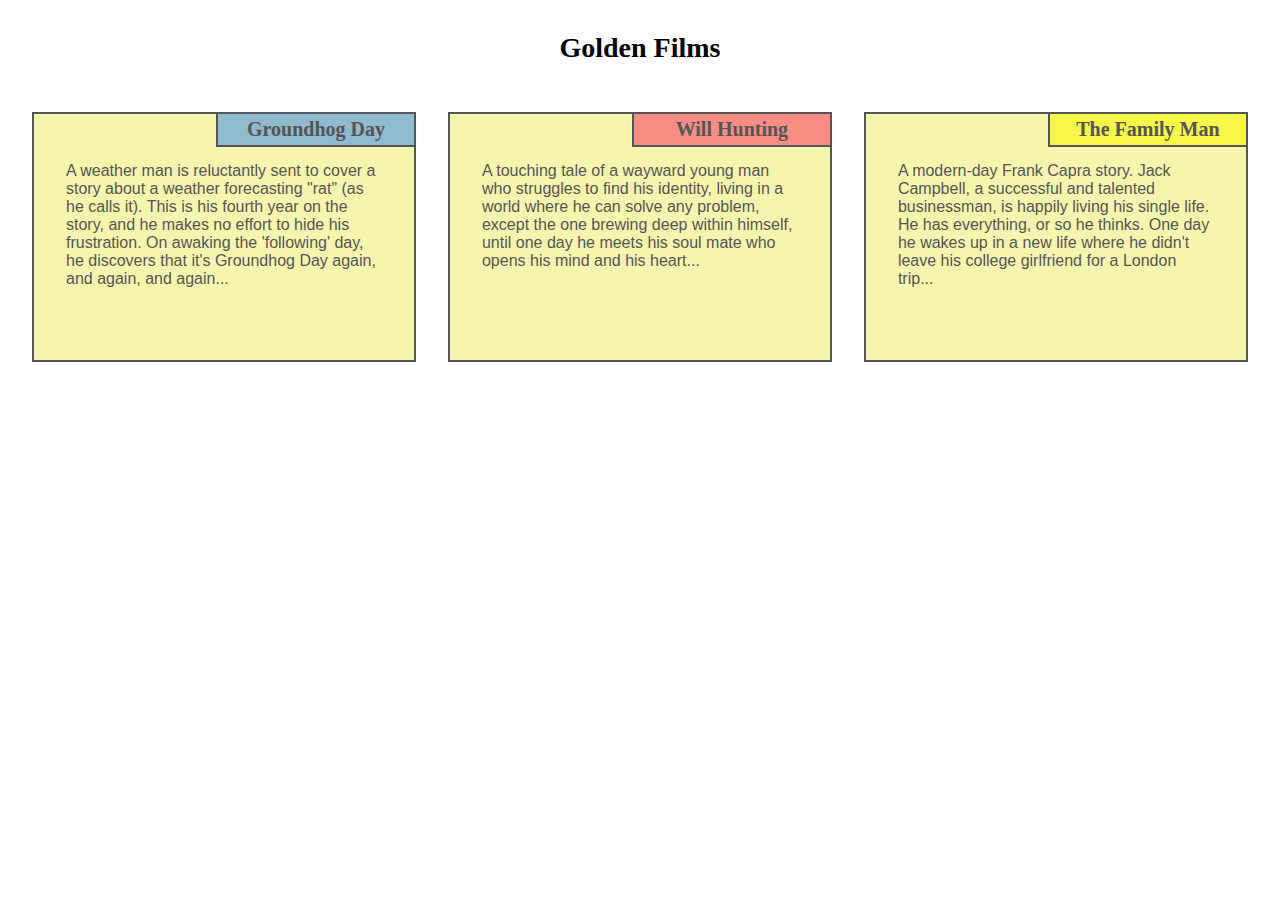
<file: module2/index.html>
<!DOCTYPE html>
<html lang="en">
  <head>
    <meta charset="UTF-8" />
    <meta http-equiv="X-UA-Compatible" content="IE=edge" />
    <meta name="viewport" content="width=device-width, initial-scale=1.0" />
    <link rel="stylesheet" href="css/styles.css" />
    <title>Golden Films</title>
  </head>
  <body>
    <article>
      <h1>Golden Films</h1>
      <div class="row">
        <section class="col-lg-4 col-md-6 col-xs-12">
          <h2>Groundhog Day</h2>
          <p>
            A weather man is reluctantly sent to cover a story about a weather
            forecasting "rat" (as he calls it). This is his fourth year on the
            story, and he makes no effort to hide his frustration. On awaking
            the 'following' day, he discovers that it's Groundhog Day again, and
            again, and again...
          </p>
        </section>
        <section class="col-lg-4 col-md-6 col-xs-12">
          <h2>Will Hunting</h2>
          <p>
            A touching tale of a wayward young man who struggles to find his
            identity, living in a world where he can solve any problem, except
            the one brewing deep within himself, until one day he meets his soul
            mate who opens his mind and his heart...
          </p>
        </section>
        <section class="col-lg-4 col-md-12 col-xs-12">
          <h2>The Family Man</h2>
          <p>
            A modern-day Frank Capra story. Jack Campbell, a successful and
            talented businessman, is happily living his single life. He has
            everything, or so he thinks. One day he wakes up in a new life where
            he didn't leave his college girlfriend for a London trip...
          </p>
        </section>
      </div>
    </article>
  </body>
</html>
</file>
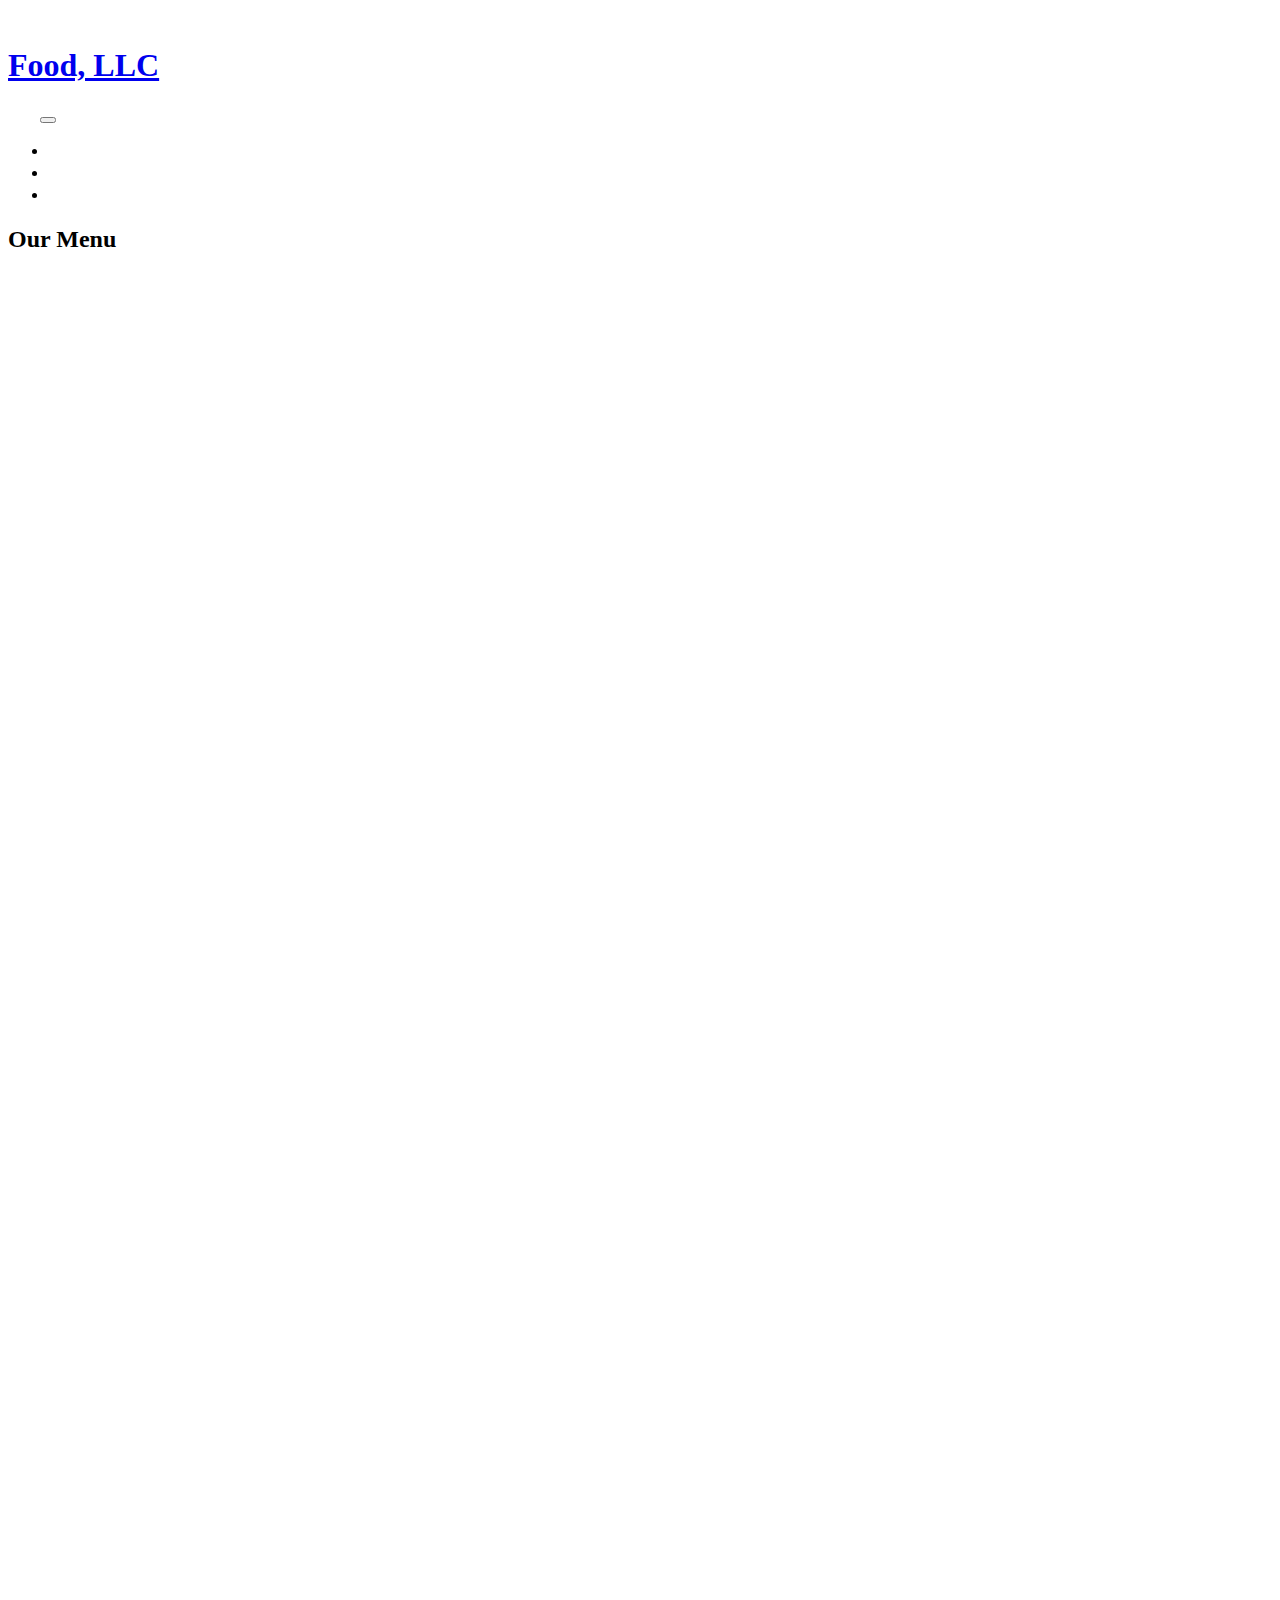
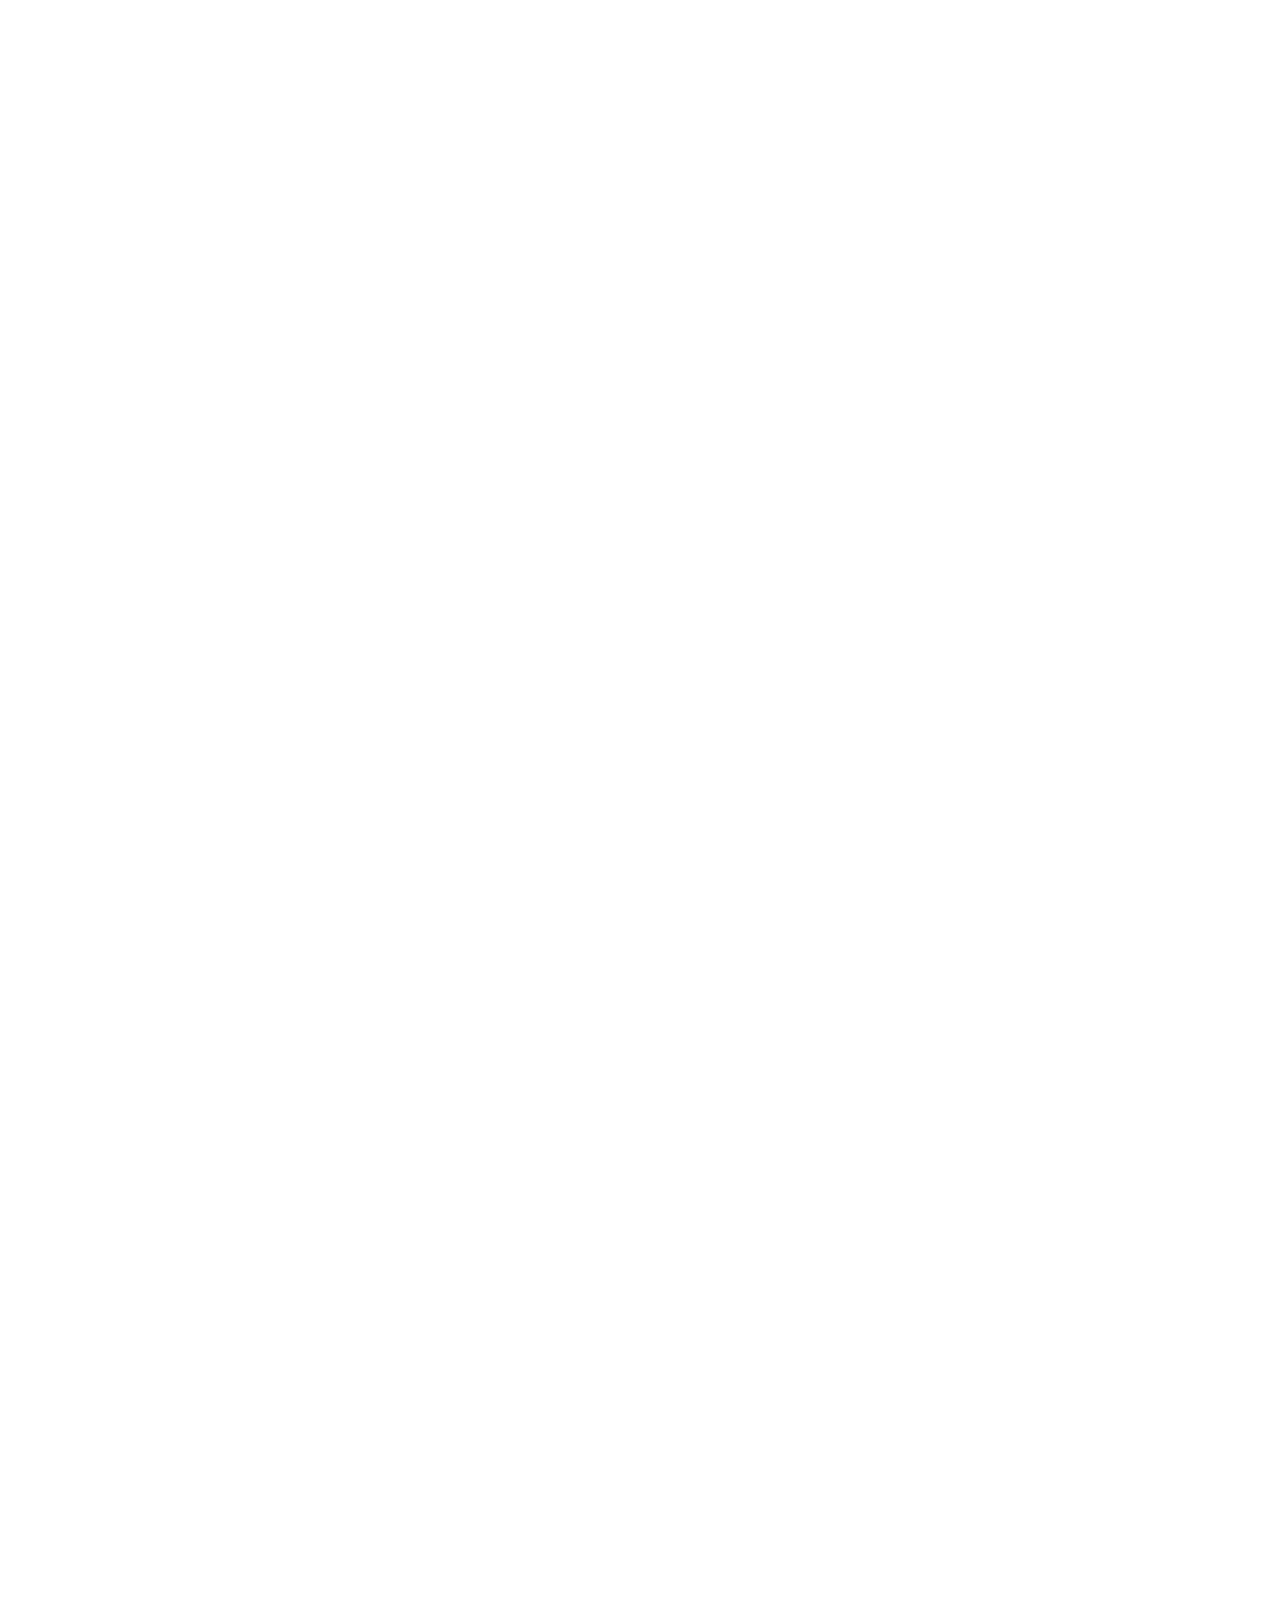
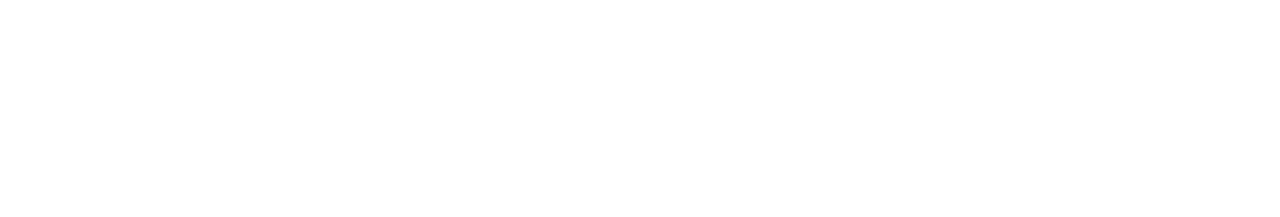
<file: module3/index.html>
<!DOCTYPE html>
<html lang="en">
  <head>
    <meta charset="UTF-8" />
    <meta http-equiv="X-UA-Compatible" content="IE=edge" />
    <meta name="viewport" content="width=device-width, initial-scale=1.0" />
    <title>Restaurant Menu</title>
    <link
      href="https://cdn.jsdelivr.net/npm/bootstrap@5.2.0/dist/css/bootstrap.min.css"
      rel="stylesheet"
      integrity="sha384-gH2yIJqKdNHPEq0n4Mqa/HGKIhSkIHeL5AyhkYV8i59U5AR6csBvApHHNl/vI1Bx"
      crossorigin="anonymous"
    />
    <script
      src="https://cdn.jsdelivr.net/npm/bootstrap@5.2.0/dist/js/bootstrap.bundle.min.js"
      integrity="sha384-A3rJD856KowSb7dwlZdYEkO39Gagi7vIsF0jrRAoQmDKKtQBHUuLZ9AsSv4jD4Xa"
      crossorigin="anonymous"
    ></script>
    <link rel="stylesheet" href="css/style.css" />
  </head>
  <body>
    <header>
      <nav id="navbar-container" class="navbar navbar-expand-lg bg-light">
        <div class="container-fluid g-0">
          <a class="navbar-brand" href="#"><h1>Food, LLC</h1></a>
          <button
            class="navbar-toggler d-block d-md-none"
            type="button"
            data-bs-toggle="collapse"
            data-bs-target="#navbarSupportedContent"
            aria-controls="navbarSupportedContent"
            aria-expanded="false"
            aria-label="Toggle navigation"
          >
            <span class="navbar-toggler-icon"></span>
          </button>
          <div class="collapse navbar-collapse" id="navbarSupportedContent">
            <ul class="navbar-nav me-auto mb-lg-0 bg-secondary">
              <li class="nav-item d-block d-md-none">
                <a class="nav-link text-center" href="#chicken">Chicken</a>
              </li>
              <li class="nav-item d-block d-md-none">
                <a class="nav-link text-center" href="#beef">Beef</a>
              </li>
              <li class="nav-item d-block d-md-none">
                <a class="nav-link text-center" href="#sushi">Sushi</a>
              </li>
            </ul>
          </div>
        </div>
      </nav>
    </header>

    <main>
      <h2 class="text-center mt-4">Our Menu</h2>

      <div id="menu-container" class="container-fluid">
        <div class="row">
          <section class="bg-secondary col-xs-12" id="chicken">
            <h3 class="text-center">Chicken</h3>
            <p>
              Lorem ipsum dolor, sit amet consectetur adipisicing elit. Maxime
              dolor fuga ratione sequi modi velit deleniti non eius corporis in,
              porro quo obcaecati ipsa consectetur dolorem tempora officia, nemo
              vero? Lorem ipsum dolor, sit amet consectetur adipisicing elit.
              Maxime dolor fuga ratione sequi modi velit deleniti non eius
              corporis in, porro quo obcaecati ipsa consectetur dolorem tempora
              officia, nemo vero?
            </p>
          </section>

          <section class="bg-secondary col-xs-12" id="beef">
            <h3 class="text-center">Beef</h3>
            <p>
              Lorem ipsum dolor, sit amet consectetur adipisicing elit. Maxime
              dolor fuga ratione sequi modi velit deleniti non eius corporis in,
              porro quo obcaecati ipsa consectetur dolorem tempora officia, nemo
              vero? Lorem ipsum dolor, sit amet consectetur adipisicing elit.
              Maxime dolor fuga ratione sequi modi velit deleniti non eius
              corporis in, porro quo obcaecati ipsa consectetur dolorem tempora
              officia, nemo vero? Lorem ipsum dolor, sit amet consectetur
              adipisicing elit. Maxime dolor fuga ratione sequi modi velit
              deleniti non eius corporis in, porro quo obcaecati ipsa
              consectetur dolorem tempora officia, nemo vero? Lorem ipsum dolor,
              sit amet consectetur adipisicing elit. Maxime dolor fuga ratione
              sequi modi velit deleniti non eius corporis in, porro quo
              obcaecati ipsa consectetur dolorem tempora officia, nemo vero?
              Lorem ipsum dolor, sit amet consectetur adipisicing elit. Maxime
              dolor fuga ratione sequi modi velit deleniti non eius corporis in,
              porro quo obcaecati ipsa consectetur dolorem tempora officia, nemo
              vero? Lorem ipsum dolor, sit amet consectetur adipisicing elit.
              Maxime dolor fuga ratione sequi modi velit deleniti non eius
              corporis in, porro quo obcaecati ipsa consectetur dolorem tempora
              officia, nemo vero?
            </p>
          </section>

          <section class="bg-secondary col-xs-12" id="sushi">
            <h3 class="text-center">Sushi</h3>
            <p>
              Lorem ipsum dolor, sit amet consectetur adipisicing elit. Maxime
              dolor fuga ratione sequi modi velit deleniti non eius corporis in,
              porro quo obcaecati ipsa consectetur dolorem tempora officia, nemo
              vero? Lorem ipsum dolor, sit amet consectetur adipisicing elit.
              Maxime dolor fuga ratione sequi modi velit deleniti non eius
              corporis in, porro quo obcaecati ipsa consectetur dolorem tempora
              officia, nemo vero? Lorem ipsum dolor, sit amet consectetur
              adipisicing elit. Maxime dolor fuga ratione sequi modi velit
              deleniti non eius corporis in, porro quo obcaecati ipsa
              consectetur dolorem tempora officia, nemo vero? Lorem ipsum dolor,
              sit amet consectetur adipisicing elit. Maxime dolor fuga ratione
              sequi modi velit deleniti non eius corporis in, porro quo
              obcaecati ipsa consectetur dolorem tempora officia, nemo vero?
            </p>
          </section>
        </div>
      </div>
    </main>
  </body>
</html>
</file>
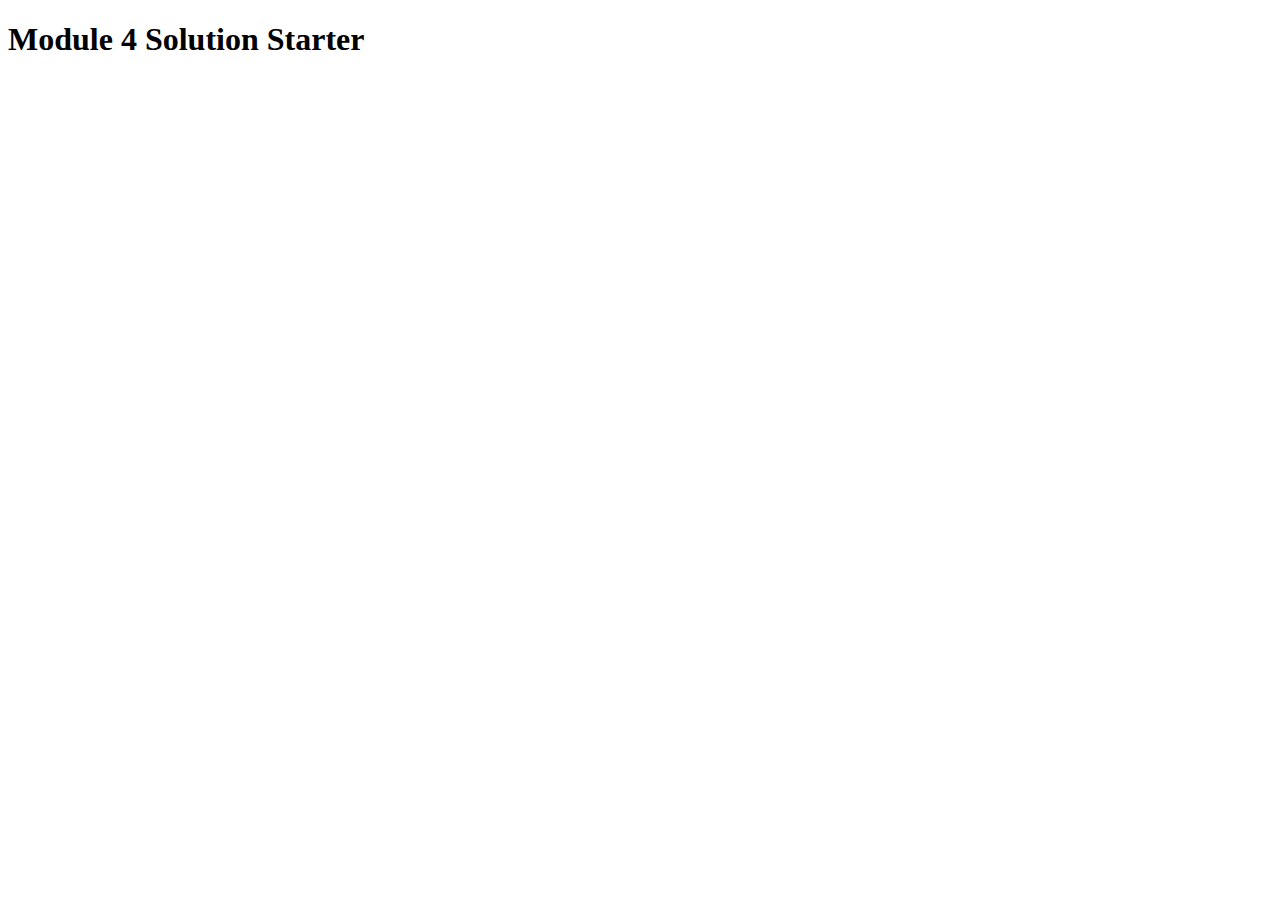
<file: module4/index.html>
<!DOCTYPE html>
<html>
<head>
  <meta charset="utf-8">
  <title>Module 4 Solution Starter</title>
  <script>
    var names = []; // DO NOT REMOVE
  </script>
  <script src="SpeakHello.js"></script>
  <script src="SpeakGoodBye.js"></script>
  <script src="script.js"></script>
</head>
<body>
  <h1>Module 4 Solution Starter</h1>
</body>
</html>
</file>
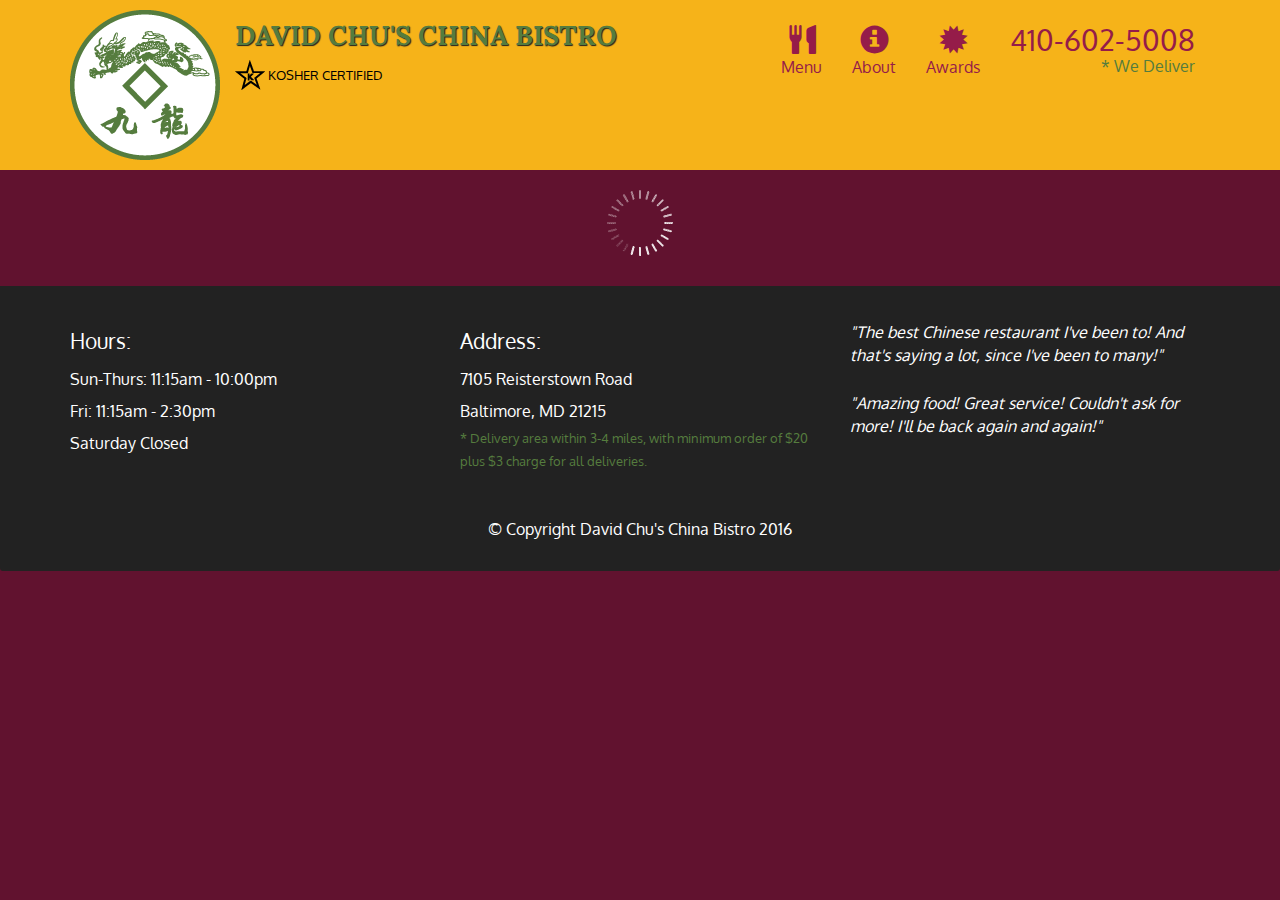
<file: module5/index.html>
<!doctype html>
<html lang="en">
  <head>
    <meta charset="utf-8">
    <meta http-equiv="X-UA-Compatible" content="IE=edge">
    <meta name="viewport" content="width=device-width, initial-scale=1">
    <title>David Chu's China Bistro</title>
    <link rel="stylesheet" href="css/bootstrap.min.css">
    <link rel="stylesheet" href="css/styles.css">
    <link href='https://fonts.googleapis.com/css?family=Oxygen:400,300,700' rel='stylesheet' type='text/css'>
    <link href='https://fonts.googleapis.com/css?family=Lora' rel='stylesheet' type='text/css'>
  </head>
<body>
  <header>
    <nav id="header-nav" class="navbar navbar-default">
      <div class="container">
        <div class="navbar-header">
          <a href="index.html" class="pull-left visible-md visible-lg">
            <div id="logo-img" alt="Logo image"></div>
          </a>

          <div class="navbar-brand">
            <a href="index.html"><h1>David Chu's China Bistro</h1></a>
            <p>
              <img src="images/star-k-logo.png" alt="Kosher certification">
              <span>Kosher Certified</span>
            </p>
          </div>

          <button id="navbarToggle" type="button" class="navbar-toggle collapsed" data-toggle="collapse" data-target="#collapsable-nav" aria-expanded="false">
            <span class="sr-only">Toggle navigation</span>
            <span class="icon-bar"></span>
            <span class="icon-bar"></span>
            <span class="icon-bar"></span>
          </button>
        </div>
        
        <div id="collapsable-nav" class="collapse navbar-collapse">
           <ul id="nav-list" class="nav navbar-nav navbar-right">
            <li id="navHomeButton" class="visible-xs active">
              <a href="index.html">
                <span class="glyphicon glyphicon-home"></span> Home</a>
            </li>
            <li id="navMenuButton">
              <a href="#" onclick="$dc.loadMenuCategories();">
                <span class="glyphicon glyphicon-cutlery"></span><br class="hidden-xs"> Menu</a>
            </li>
            <li>
              <a href="#">
                <span class="glyphicon glyphicon-info-sign"></span><br class="hidden-xs"> About</a>
            </li>
            <li>
              <a href="#">
                <span class="glyphicon glyphicon-certificate"></span><br class="hidden-xs"> Awards</a>
            </li>
            <li id="phone" class="hidden-xs">
              <a href="tel:410-602-5008">
                <span>410-602-5008</span></a><div>* We Deliver</div>
            </li>
          </ul><!-- #nav-list -->
        </div><!-- .collapse .navbar-collapse -->
      </div><!-- .container -->
    </nav><!-- #header-nav -->
  </header>

  <div id="call-btn" class="visible-xs">
    <a class="btn" href="tel:410-602-5008">
    <span class="glyphicon glyphicon-earphone"></span>
    410-602-5008
    </a>
  </div>
  <div id="xs-deliver" class="text-center visible-xs">* We Deliver</div>

  <div id="main-content" class="container"></div>

  <footer class="panel-footer">
    <div class="container">
      <div class="row">
        <section id="hours" class="col-sm-4">
          <span>Hours:</span><br>
          Sun-Thurs: 11:15am - 10:00pm<br>
          Fri: 11:15am - 2:30pm<br>
          Saturday Closed
          <hr class="visible-xs">
        </section>
        <section id="address" class="col-sm-4">
          <span>Address:</span><br>
          7105 Reisterstown Road<br>
          Baltimore, MD 21215
          <p>* Delivery area within 3-4 miles, with minimum order of $20 plus $3 charge for all deliveries.</p>
          <hr class="visible-xs">
        </section>
        <section id="testimonials" class="col-sm-4">
          <p>"The best Chinese restaurant I've been to! And that's saying a lot, since I've been to many!"</p>
          <p>"Amazing food! Great service! Couldn't ask for more! I'll be back again and again!"</p>
        </section>
      </div>
      <div class="text-center">&copy; Copyright David Chu's China Bistro 2016</div>
    </div>
  </footer>

  <!-- jQuery (Bootstrap JS plugins depend on it) -->
  <script src="js/jquery-2.1.4.min.js"></script>
  <script src="js/bootstrap.min.js"></script>
  <script src="js/ajax-utils.js"></script>
  <script src="js/script.js"></script>
</body>
</html>
</file>
<file: module2/css/styles.css>
* {
  box-sizing: border-box;
}

body,
html {
  margin: 0;
  padding: 0;
  font-size: 16px;

  --grid-margin: 1rem;
}

article {
  margin: 0 var(--grid-margin);
}

h1 {
  font-size: 1.75rem;
  text-align: center;
  margin: 2rem;
}

h2 {
  font-size: 1.25rem;
  color: #565554;
  border: 2px solid #565554;
  position: absolute;

  width: 200px;
  max-width: 60%;
  white-space: nowrap;
  text-align: center;
  overflow: hidden;
  padding: 0.25rem 0;

  margin: 0;
  top: -2px;
  right: -2px;
}

section {
  position: relative;
  background-color: #f6f5ae;

  padding: 2rem;
  margin: 0;
}

section:nth-of-type(1) h2 {
  background-color: #90bace;
}

section:nth-of-type(2) h2 {
  background-color: #f88d85;
}

section:nth-of-type(3) h2 {
  background-color: #f5f749;
}

p {
  width: 100%;
  height: 150px;
  margin: 1rem auto;
  font-family: Helvetica;
  color: #565554;

  overflow: hidden;
}

/* Basic row */
.row {
  width: 100%;
}

/********** Desktop **********/
@media (min-width: 992px) {
  .col-lg-1,
  .col-lg-2,
  .col-lg-3,
  .col-lg-4,
  .col-lg-5,
  .col-lg-6,
  .col-lg-7,
  .col-lg-8,
  .col-lg-9,
  .col-lg-10,
  .col-lg-11,
  .col-lg-12 {
    float: left;
    border: 2px solid #565554;
    margin: var(--grid-margin);
  }
  .col-lg-1 {
    width: calc(8.33% - 2 * var(--grid-margin));
  }
  .col-lg-2 {
    width: calc(16.66% - 2 * var(--grid-margin));
  }
  .col-lg-3 {
    width: calc(25% - 2 * var(--grid-margin));
  }
  .col-lg-4 {
    width: calc(33.33% - 2 * var(--grid-margin));
  }
  .col-lg-5 {
    width: calc(41.66% - 2 * var(--grid-margin));
  }
  .col-lg-6 {
    width: calc(50% - 2 * var(--grid-margin));
  }
  .col-lg-7 {
    width: calc(58.33% - 2 * var(--grid-margin));
  }
  .col-lg-8 {
    width: calc(66.66% - 2 * var(--grid-margin));
  }
  .col-lg-9 {
    width: calc(74.99% - 2 * var(--grid-margin));
  }
  .col-lg-10 {
    width: calc(83.33% - 2 * var(--grid-margin));
  }
  .col-lg-11 {
    width: calc(91.66% - 2 * var(--grid-margin));
  }
  .col-lg-12 {
    width: calc(100% - 2 * var(--grid-margin));
  }
}

/********** Tablet **********/
@media (min-width: 768px) and (max-width: 991.98px) {
  .col-md-1,
  .col-md-2,
  .col-md-3,
  .col-md-4,
  .col-md-5,
  .col-md-6,
  .col-md-7,
  .col-md-8,
  .col-md-9,
  .col-md-10,
  .col-md-11,
  .col-md-12 {
    float: left;
    border: 2px solid #565554;
    margin: var(--grid-margin);
  }
  .col-md-1 {
    width: calc(8.33% - 2 * var(--grid-margin));
  }
  .col-md-2 {
    width: calc(16.66% - 2 * var(--grid-margin));
  }
  .col-md-3 {
    width: calc(25% - 2 * var(--grid-margin));
  }
  .col-md-4 {
    width: calc(33.33% - 2 * var(--grid-margin));
  }
  .col-md-5 {
    width: calc(41.66% - 2 * var(--grid-margin));
  }
  .col-md-6 {
    width: calc(50% - 2 * var(--grid-margin));
  }
  .col-md-7 {
    width: calc(58.33% - 2 * var(--grid-margin));
  }
  .col-md-8 {
    width: calc(66.66% - 2 * var(--grid-margin));
  }
  .col-md-9 {
    width: calc(74.99% - 2 * var(--grid-margin));
  }
  .col-md-10 {
    width: calc(83.33% - 2 * var(--grid-margin));
  }
  .col-md-11 {
    width: calc(91.66% - 2 * var(--grid-margin));
  }
  .col-md-12 {
    width: calc(100% - 2 * var(--grid-margin));
  }
}

/** Mobile */
@media (max-width: 767.98px) {
  .col-xs-1,
  .col-xs-2,
  .col-xs-3,
  .col-xs-4,
  .col-xs-5,
  .col-xs-6,
  .col-xs-7,
  .col-xs-8,
  .col-xs-9,
  .col-xs-10,
  .col-xs-11,
  .col-xs-12 {
    float: left;
    border: 2px solid #565554;
    margin: var(--grid-margin);
  }
  .col-xs-1 {
    width: calc(8.33% - 2 * var(--grid-margin));
  }
  .col-xs-2 {
    width: calc(16.66% - 2 * var(--grid-margin));
  }
  .col-xs-3 {
    width: calc(25% - 2 * var(--grid-margin));
  }
  .col-xs-4 {
    width: calc(33.33% - 2 * var(--grid-margin));
  }
  .col-xs-5 {
    width: calc(41.66% - 2 * var(--grid-margin));
  }
  .col-xs-6 {
    width: calc(50% - 2 * var(--grid-margin));
  }
  .col-xs-7 {
    width: calc(58.33% - 2 * var(--grid-margin));
  }
  .col-xs-8 {
    width: calc(66.66% - 2 * var(--grid-margin));
  }
  .col-xs-9 {
    width: calc(74.99% - 2 * var(--grid-margin));
  }
  .col-xs-10 {
    width: calc(83.33% - 2 * var(--grid-margin));
  }
  .col-xs-11 {
    width: calc(91.66% - 2 * var(--grid-margin));
  }
  .col-xs-12 {
    width: calc(100% - 2 * var(--grid-margin));
  }
}
</file>
<file: module3/css/style.css>
#navbar-container {
  padding-bottom: 0;
  padding-top: 0;
}

.navbar-brand {
  padding: 1rem 2rem;
}

.navbar-brand + button {
  margin-right: 2rem;
}
.navbar-nav li {
  border-bottom: 1px solid white;
}

.navbar-nav li a,
.navbar-nav li a:link {
  color: white;
  font-size: 1.1rem;
}

.navbar-nav li a:active,
.navbar-nav li a:visited {
  color: white;
  font-weight: bolder;
  font-size: 1.1rem;
}

#menu-container {
  padding: 0 2rem;
  margin: 0;
}

#menu-container section {
  padding: 1rem;
  margin: 1rem auto;
  color: white;
  height: 1000px;
}

@media screen and (max-width: 768px) {
  #menu-container {
    padding: 0 3rem;
  }
}

@media screen and (max-width: 576px) {
  #menu-container {
    padding: 0 3rem;
  }
}
</file>
<file: module5/css/styles.css>
body {
  font-size: 16px;
  color: #fff;
  background-color: #61122f;
  font-family: 'Oxygen', sans-serif;
}

/** HEADER **/
#header-nav {
  background-color: #f6b319;
  border-radius: 0;
  border: 0;
}

#logo-img {
  background: url('../images/restaurant-logo_large.png') no-repeat;
  width: 150px;
  height: 150px;
  margin: 10px 15px 10px 0;
}

.navbar-brand {
  padding-top: 25px;
}
.navbar-brand h1 { /* Restaurant name */
  font-family: 'Lora', serif;
  color: #557c3e;
  font-size: 1.5em;
  text-transform: uppercase;
  font-weight: bold;
  text-shadow: 1px 1px 1px #222;
  margin-top: 0;
  margin-bottom: 0;
  line-height: .75;
}
.navbar-brand a:hover, .navbar-brand a:focus {
  text-decoration: none;
}
.navbar-brand p { /* Kosher cert */
  color: #000;
  text-transform: uppercase;
  font-size: .7em;
  margin-top: 15px;
}
.navbar-brand p span { /* Star-K */
  vertical-align: middle;
}

#nav-list {
  margin-top: 10px;
}
#nav-list a {
  color: #951C49;
  text-align: center;
}
#nav-list a:hover {
  background: #E7E7E7;
}
#nav-list a span {
  font-size: 1.8em;
}

#phone {
  margin-top: 5px;
}
#phone a { /* Phone number */
  text-align: right;
  padding-bottom: 0;
}
#phone div { /* We Deliver */
  color: #557c3e;
  text-align: right;
  padding-right: 15px;
}

.navbar-header button.navbar-toggle, .navbar-header .icon-bar {
  border: 1px solid #61122f;
}
.navbar-header button.navbar-toggle {
  clear: both;
  margin-top: -30px;
}
/* END HEADER */

/* FOOTER */
.panel-footer {
  margin-top: 30px;
  padding-top: 35px;
  padding-bottom: 30px;
  background-color: #222;
  border-top: 0;
}
.panel-footer div.row {
  margin-bottom: 35px;
}
#hours, #address {
  line-height: 2;
}
#hours > span, #address > span {
  font-size: 1.3em;
}
#address p {
  color: #557c3e;
  font-size: .8em;
  line-height: 1.8;
}
#testimonials {
  font-style: italic;
}
#testimonials p:nth-child(2) {
  margin-top: 25px;
}
/* END FOOTER */



/* HOME PAGE */
.container .jumbotron {
  box-shadow: 0 0 50px #3F0C1F;
  border: 2px solid #3F0C1F;
}

#menu-tile, #specials-tile, #map-tile {
  height: 250px;
  width: 100%;
  margin-bottom: 15px;
  position: relative;
  border: 2px solid #3F0C1F;
  overflow: hidden;
}
#menu-tile:hover, #specials-tile:hover, #map-tile:hover {
  box-shadow: 0 1px 5px 1px #cccccc;
}
#menu-tile {
  background: url('../images/menu-tile.jpg') no-repeat;
  background-position: center;
}
#specials-tile {
  background: url('../images/specials-tile.jpg') no-repeat;
  background-position: center;
}
#menu-tile span, #specials-tile span, #map-tile span {
  position: absolute;
  bottom: 0;
  right: 0;
  width: 100%;
  text-align: center;
  font-size: 1.6em;
  text-transform: uppercase;
  background-color: #000;
  color: #fff;
  opacity: .8;
}
/* END HOME PAGE */

/* MENU CATEGORIES PAGE */
.category-tile { 
  position: relative;
  border: 2px solid #3F0C1F;
  overflow: hidden;
  width: 200px;
  height: 200px;
  margin: 0 auto 15px;
}
.category-tile span {
  position: absolute;
  bottom: 0;
  right: 0;
  width: 100%;
  text-align: center;
  font-size: 1.2em;
  text-transform: uppercase;
  background-color: #000;
  color: #fff;
  opacity: .8;
}
.category-tile:hover {
  box-shadow: 0 1px 5px 1px #cccccc;
}

#menu-categories-title + div {
  margin-bottom: 50px;
}
/* END MENU CATEGORIES PAGE */

/* SINGLE CATEGORY PAGE */
.menu-item-tile {
  margin-bottom: 25px;
}
.menu-item-tile hr {
  width: 80%;
}
.menu-item-tile .menu-item-price {
  font-size: 1.1em;
  text-align: right;
  margin-top: -15px;
  margin-right: -15px;
}
.menu-item-tile .menu-item-price span {
  font-size: .6em;
}
.menu-item-photo {
  position: relative;
  border: 2px solid #3F0C1F; 
  overflow: hidden;
  padding: 0;
  margin-right: -15px;
  margin-left: auto;
  margin-bottom: 20px;
  max-width: 250px;
}
.menu-item-photo div {
  position: absolute;
  bottom: 0;
  right: 0;
  width: 80px;
  background-color: #557c3e;
  text-align: center;
}
.menu-item-description {
  padding-right: 30px;
}
h3.menu-item-title {
  margin: 0 0 10px;
}
.menu-item-details {
  font-size: .9em;
  font-style: italic;
}
/* END SINGLE CATEGORY PAGE */


/********** Large devices only **********/
@media (min-width: 1200px) {
  .container .jumbotron {
    background: url('../images/jumbotron_1200.jpg') no-repeat;
    height: 675px;
  }
}

/********** Medium devices only **********/
@media (min-width: 992px) and (max-width: 1199px) {
  /* Header */
  #logo-img {
    background: url('../images/restaurant-logo_medium.png') no-repeat;
    width: 100px;
    height: 100px;
    margin: 5px 5px 5px 0;
  }
  /* End Header */

  /* Home Page */
  .container .jumbotron {
    background: url('../images/jumbotron_992.jpg') no-repeat;
    height: 558px;
  }
  /* End Home Page */
}

/********** Small devices only **********/
@media (min-width: 768px) and (max-width: 991px) {
  /* Home Page */
  .container .jumbotron {
    background: url('../images/jumbotron_768.jpg') no-repeat;
    height: 432px;
  }
  /* End Home Page */
}

/********** Extra small devices only **********/
@media (max-width: 767px) {
  /* Header */
  .navbar-brand {
    padding-top: 10px;
    height: 80px;
  }
  .navbar-brand h1 { /* Restaurant name */
    padding-top: 10px;
    font-size: 5vw; /* 1vw = 1% of viewport width */
  }
  .navbar-brand p { /* Kosher cert */
    font-size: .6em;
    margin-top: 12px;
  }
  .navbar-brand p img { /* Star-K */
    height: 20px;
  }

  #collapsable-nav a { /* Collapsed nav menu text */
    font-size: 1.2em;
  }
  #collapsable-nav a span { /* Collapsed nav menu glyph */
    font-size: 1em;
    margin-right: 5px;
  }

  #call-btn > a {
    font-size: 1.5em;
    display: block;
    margin: 0 20px;
    padding: 10px;
    border: 2px solid #fff;
    background-color: #f6b319;
    color: #951c49;
  }
  #xs-deliver {
    margin-top: 5px;
    font-size: .7em;
    letter-spacing: .1em;
    text-transform: uppercase;
  }
  /* End Header */

  /* Footer */
  .panel-footer section {
    margin-bottom: 30px;
    text-align: center;
  }
  .panel-footer section:nth-child(3) {
    margin-bottom: 0; /* margin already exists on the whole row */
  }
  .panel-footer section hr {
    width: 50%;
  }
  /* End Footer */

  /* Home Page */
  .container .jumbotron {
    margin-top: 30px;
    padding: 0;
  }
  #menu-tile, #specials-tile {
    width: 360px;
    margin: 0 auto 15px;
  }

  .menu-item-photo {
    margin-right: auto;
  }
  .menu-item-tile .menu-item-price {
    text-align: center;
  }
  .menu-item-description {
    text-align: center;;
  }
}


/********** Super extra small devices Only :-) (e.g., iPhone 4) **********/
@media (max-width: 479px) {
  /* Header */
  .navbar-brand h1 { /* Restaurant name */
    padding-top: 5px;
    font-size: 6vw;
  }
  /* End Header */
  
  /* Home page */
  #menu-tile, #specials-tile {
    width: 280px;
    margin: 0 auto 15px;
  }

  .col-xxs-12 {
    position: relative;
    min-height: 1px;
    padding-right: 15px;
    padding-left: 15px;
    float: left;
    width: 100%;
  }
}
</file>
